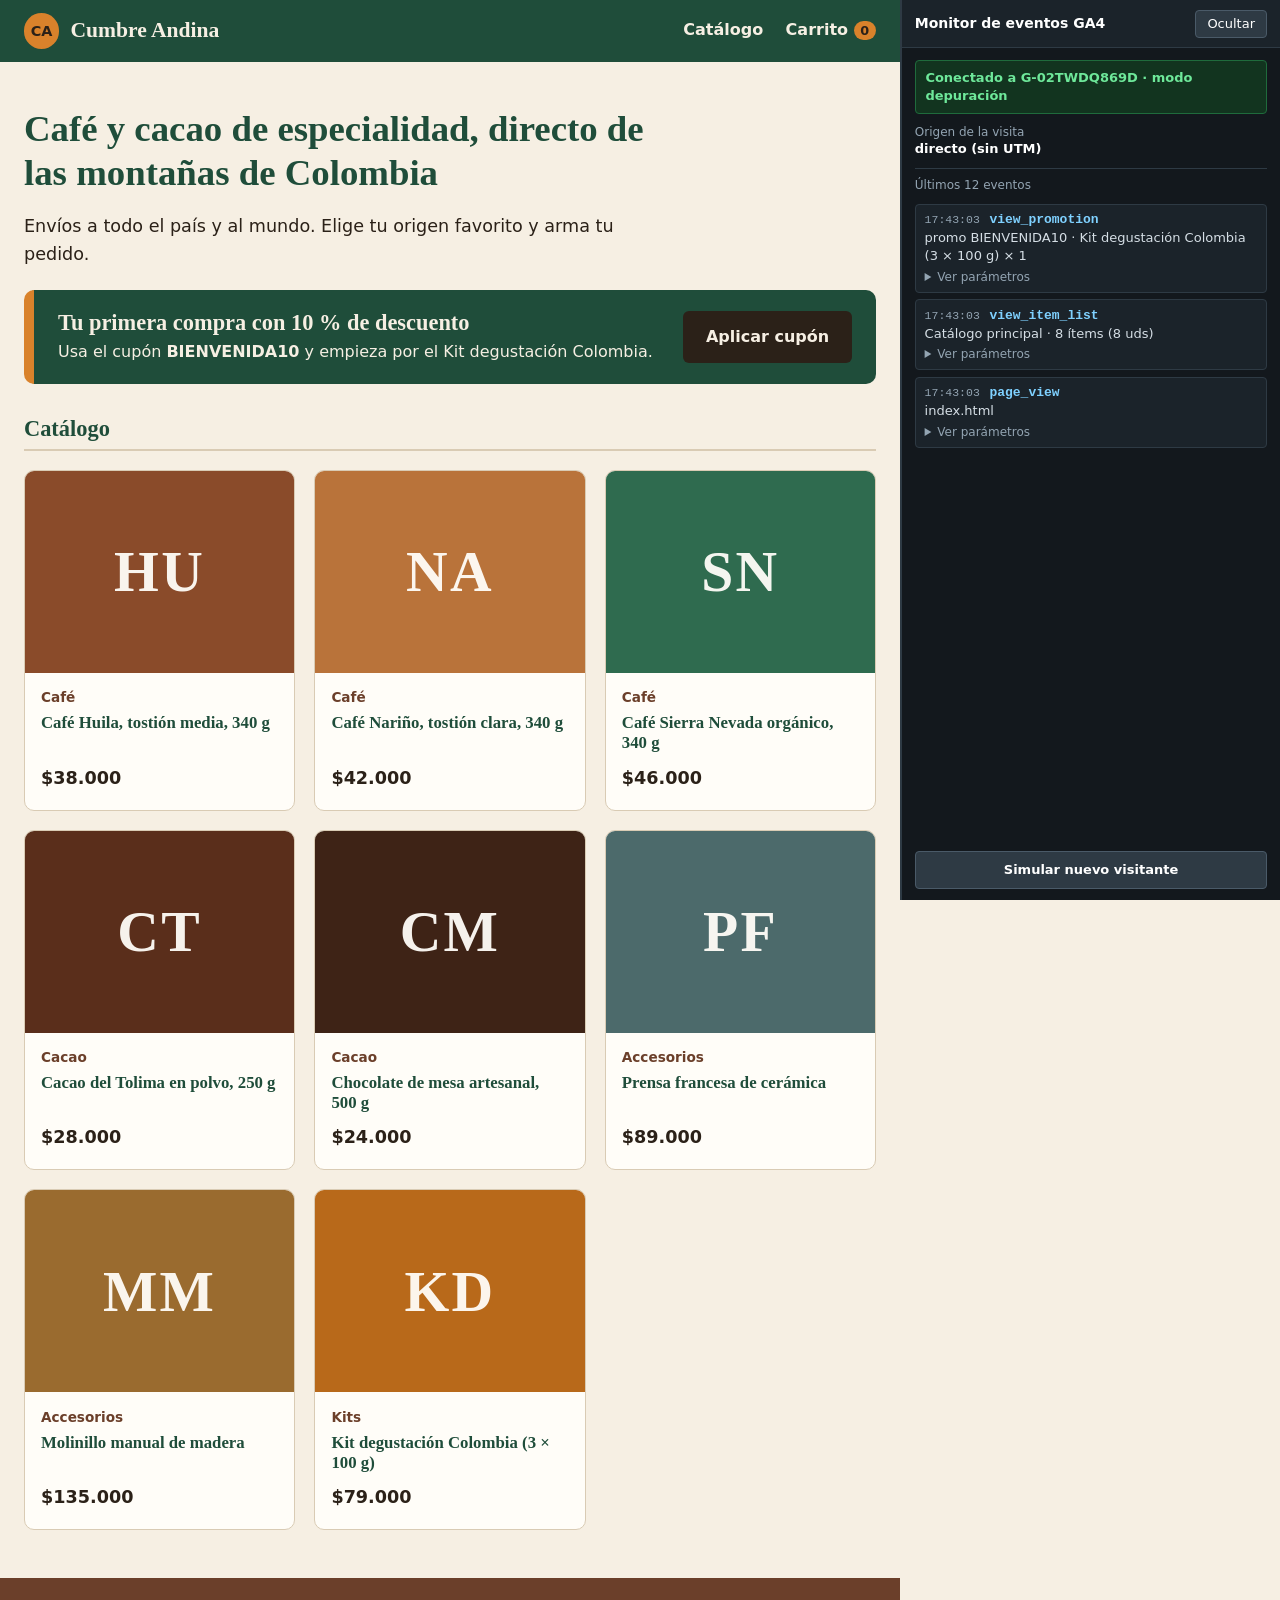
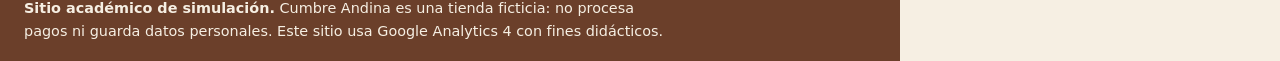
<file: index.html>
<!DOCTYPE html>
<html lang="es">
<head>
<meta charset="utf-8">
<meta name="viewport" content="width=device-width, initial-scale=1">
<title>Cumbre Andina · Café y cacao de especialidad colombiano</title>
<meta name="description" content="Cumbre Andina: tienda ficticia de café y cacao de especialidad colombiano para un laboratorio académico de Google Analytics 4.">
<link rel="stylesheet" href="css/estilos.css">
</head>
<body>
<header class="cab">
  <a class="marca" href="index.html"><span class="marca__sello" aria-hidden="true">CA</span><span>Cumbre Andina</span></a>
  <nav class="cab__nav" aria-label="Principal">
    <a href="index.html">Catálogo</a>
    <a href="carrito.html" class="cab__carrito">Carrito <span id="contador-carrito" class="contador">0</span></a>
  </nav>
</header>
<main class="contenedor">
<section class="hero">
  <h1>Café y cacao de especialidad, directo de las montañas de Colombia</h1>
  <p>Envíos a todo el país y al mundo. Elige tu origen favorito y arma tu pedido.</p>
</section>
<section id="banner-cupon" class="banner" role="button" tabindex="0" aria-label="Usar el cupón BIENVENIDA10 y ver el carrito" hidden>
  <div>
    <h2>Tu primera compra con 10 % de descuento</h2>
    <p>Usa el cupón <b>BIENVENIDA10</b> y empieza por el Kit degustación Colombia.</p>
  </div>
  <span class="btn btn--acento">Aplicar cupón</span>
</section>
<section aria-labelledby="titulo-catalogo">
  <h2 id="titulo-catalogo" class="titulo-seccion">Catálogo</h2>
  <div id="catalogo" class="grilla"></div>
</section>
</main>
<footer class="pie">
  <p><strong>Sitio académico de simulación.</strong> Cumbre Andina es una tienda ficticia: no procesa pagos ni guarda datos personales.
  Este sitio usa Google Analytics 4 con fines didácticos.</p>
</footer>
<script src="js/config.js"></script>
<script src="js/monitor.js"></script>
<script src="js/analytics.js"></script>
<script src="js/productos.js"></script>
<script src="js/carrito.js"></script>
<script src="js/pagina-inicio.js"></script>
</body>
</html>
</file>
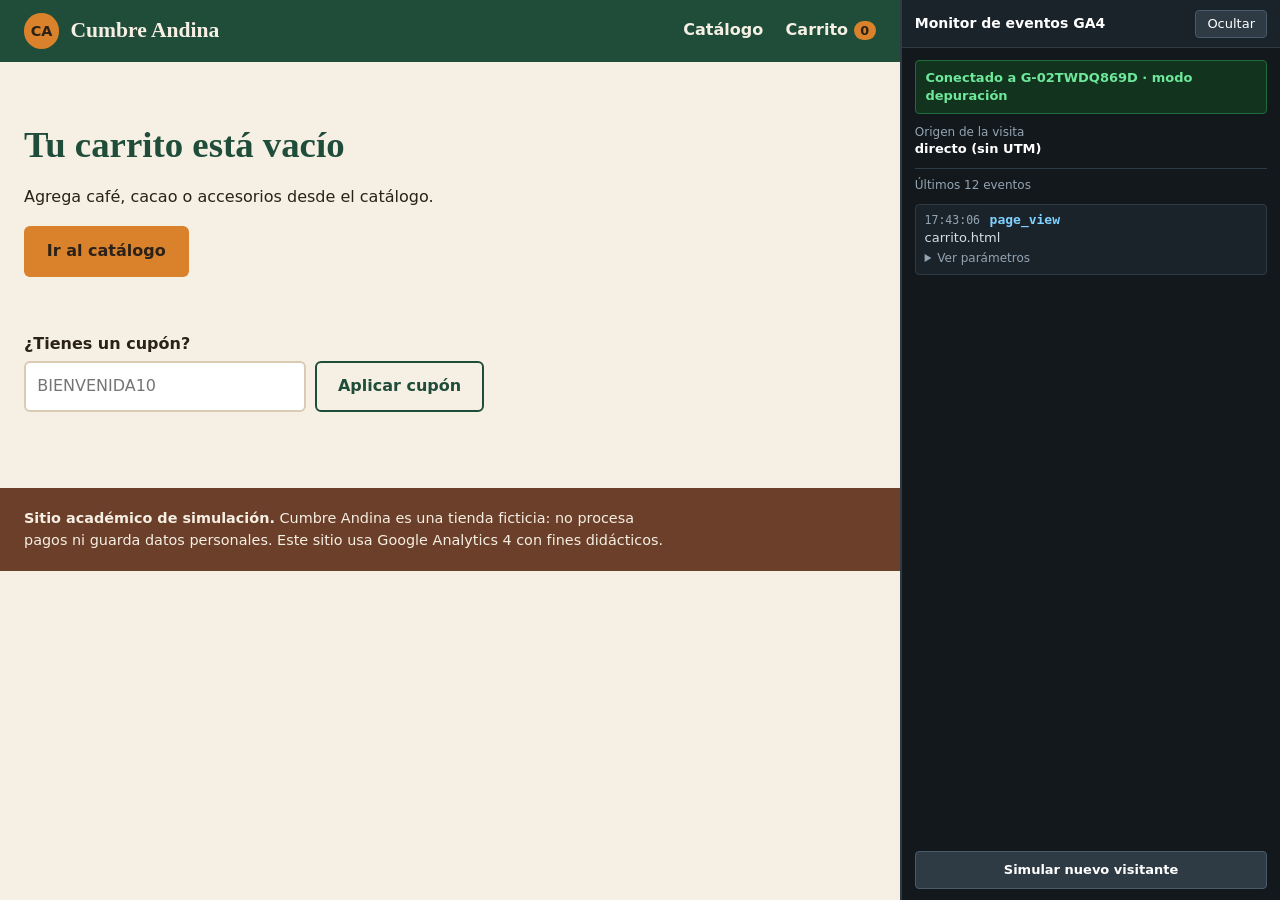
<file: carrito.html>
<!DOCTYPE html>
<html lang="es">
<head>
<meta charset="utf-8">
<meta name="viewport" content="width=device-width, initial-scale=1">
<title>Carrito · Cumbre Andina</title>
<meta name="description" content="Cumbre Andina: tienda ficticia de café y cacao de especialidad colombiano para un laboratorio académico de Google Analytics 4.">
<link rel="stylesheet" href="css/estilos.css">
</head>
<body>
<header class="cab">
  <a class="marca" href="index.html"><span class="marca__sello" aria-hidden="true">CA</span><span>Cumbre Andina</span></a>
  <nav class="cab__nav" aria-label="Principal">
    <a href="index.html">Catálogo</a>
    <a href="carrito.html" class="cab__carrito">Carrito <span id="contador-carrito" class="contador">0</span></a>
  </nav>
</header>
<main class="contenedor">
<div id="carrito"></div>
</main>
<footer class="pie">
  <p><strong>Sitio académico de simulación.</strong> Cumbre Andina es una tienda ficticia: no procesa pagos ni guarda datos personales.
  Este sitio usa Google Analytics 4 con fines didácticos.</p>
</footer>
<script src="js/config.js"></script>
<script src="js/monitor.js"></script>
<script src="js/analytics.js"></script>
<script src="js/productos.js"></script>
<script src="js/carrito.js"></script>
<script src="js/pagina-carrito.js"></script>
</body>
</html>
</file>
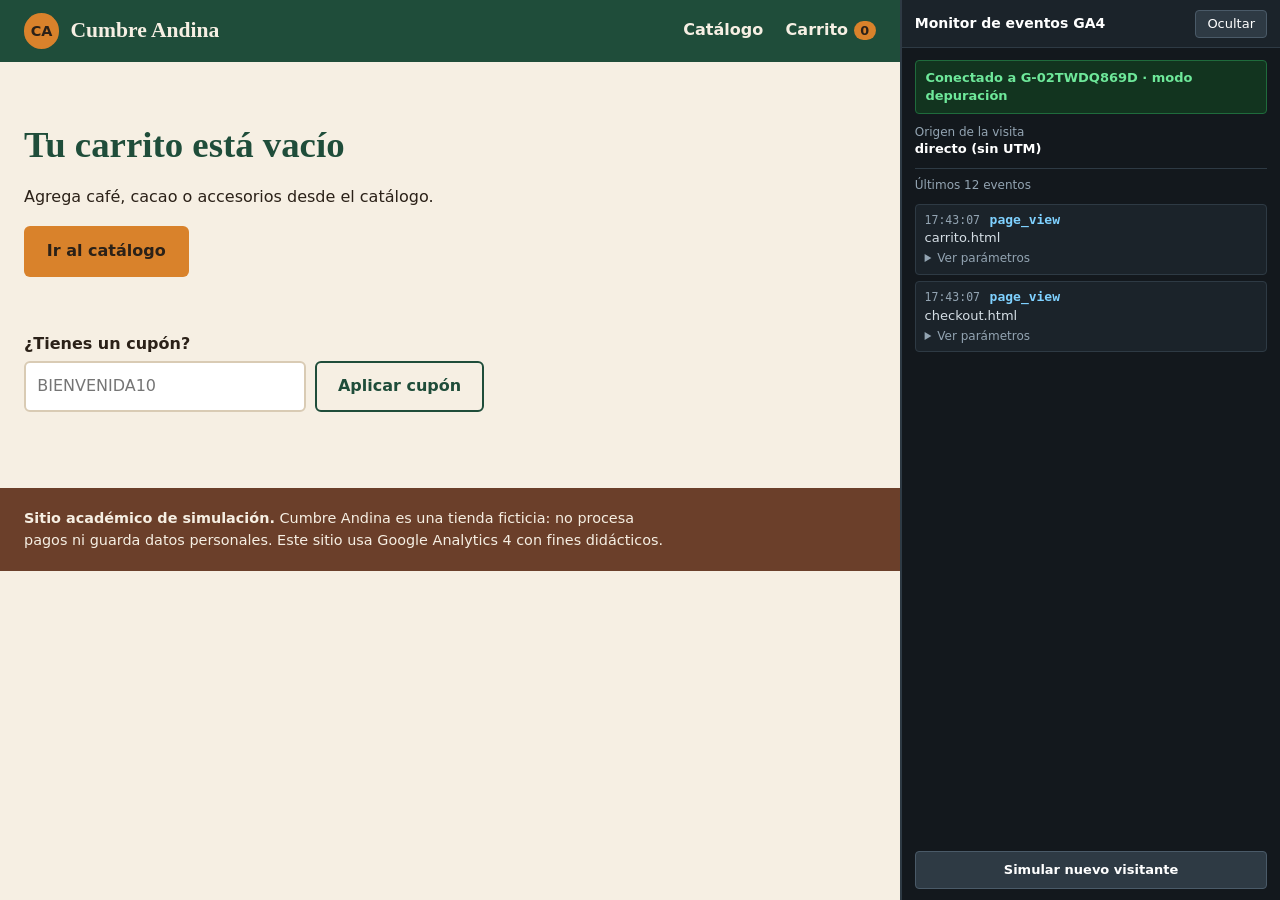
<file: checkout.html>
<!DOCTYPE html>
<html lang="es">
<head>
<meta charset="utf-8">
<meta name="viewport" content="width=device-width, initial-scale=1">
<title>Checkout · Cumbre Andina</title>
<meta name="description" content="Cumbre Andina: tienda ficticia de café y cacao de especialidad colombiano para un laboratorio académico de Google Analytics 4.">
<link rel="stylesheet" href="css/estilos.css">
</head>
<body>
<header class="cab">
  <a class="marca" href="index.html"><span class="marca__sello" aria-hidden="true">CA</span><span>Cumbre Andina</span></a>
  <nav class="cab__nav" aria-label="Principal">
    <a href="index.html">Catálogo</a>
    <a href="carrito.html" class="cab__carrito">Carrito <span id="contador-carrito" class="contador">0</span></a>
  </nav>
</header>
<main class="contenedor">
<h1>Checkout</h1>
<ol class="pasos" aria-label="Pasos del checkout">
  <li id="ind-1" class="activo">1. Envío</li>
  <li id="ind-2">2. Pago simulado</li>
</ol>
<div class="checkout__grid">
  <div>
    <section id="paso-envio" class="panel" aria-labelledby="t-envio">
      <h2 id="t-envio">Envío</h2>
      <p class="nota">Todo es ficticio. Usa un nombre inventado y no escribas datos reales: no se guarda ni se envía a Analytics.</p>
      <div class="campo">
        <label for="nombre">Nombre ficticio</label>
        <input id="nombre" type="text" maxlength="40" autocomplete="off" placeholder="Ej.: Cliente Demo">
        <p id="error-nombre" class="error" role="alert"></p>
      </div>
      <div class="campo">
        <label for="pais">País de destino</label>
        <select id="pais"></select>
      </div>
      <fieldset class="campo">
        <legend>Servicio de envío</legend>
        <label class="opcion"><input type="radio" name="servicio" value="Estándar" checked> <span>Estándar</span> <b id="tarifa-Estándar"></b></label>
        <label class="opcion"><input type="radio" name="servicio" value="Express"> <span>Express</span> <b id="tarifa-Express"></b></label>
      </fieldset>
      <button type="button" id="continuar-pago" class="btn btn--primario">Continuar al pago</button>
    </section>
    <section id="paso-pago" class="panel" aria-labelledby="t-pago" hidden>
      <h2 id="t-pago">Pago simulado</h2>
      <p class="nota">No se pide ni se guarda ningún dato de tarjeta o cuenta. Elige un método para practicar el evento <b>add_payment_info</b>.</p>
      <fieldset class="campo">
        <legend>Método de pago</legend>
        <label class="opcion"><input type="radio" name="pago" value="Tarjeta de crédito" checked> <span>Tarjeta de crédito</span></label>
        <label class="opcion"><input type="radio" name="pago" value="PSE"> <span>PSE</span></label>
        <label class="opcion"><input type="radio" name="pago" value="Nequi"> <span>Nequi</span></label>
        <label class="opcion"><input type="radio" name="pago" value="PayPal"> <span>PayPal</span></label>
      </fieldset>
      <div class="acciones">
        <button type="button" id="volver-envio" class="btn btn--secundario">Volver al envío</button>
        <button type="button" id="pagar" class="btn btn--primario">Pagar (simulado)</button>
      </div>
    </section>
  </div>
  <aside id="resumen-checkout" class="resumen" aria-live="polite"></aside>
</div>
</main>
<footer class="pie">
  <p><strong>Sitio académico de simulación.</strong> Cumbre Andina es una tienda ficticia: no procesa pagos ni guarda datos personales.
  Este sitio usa Google Analytics 4 con fines didácticos.</p>
</footer>
<script src="js/config.js"></script>
<script src="js/monitor.js"></script>
<script src="js/analytics.js"></script>
<script src="js/productos.js"></script>
<script src="js/carrito.js"></script>
<script src="js/pagina-checkout.js"></script>
</body>
</html>
</file>
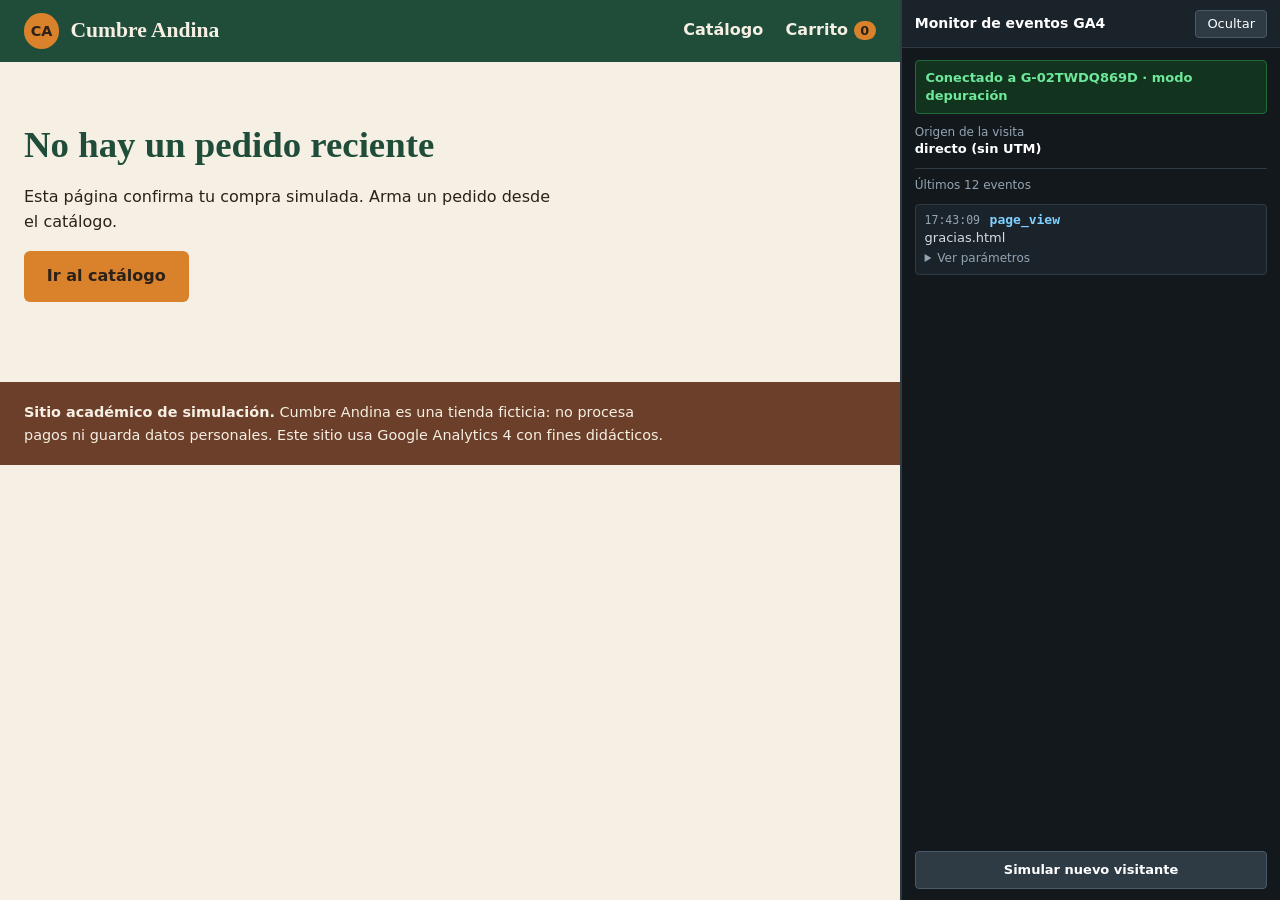
<file: gracias.html>
<!DOCTYPE html>
<html lang="es">
<head>
<meta charset="utf-8">
<meta name="viewport" content="width=device-width, initial-scale=1">
<title>Gracias por tu compra · Cumbre Andina</title>
<meta name="description" content="Cumbre Andina: tienda ficticia de café y cacao de especialidad colombiano para un laboratorio académico de Google Analytics 4.">
<link rel="stylesheet" href="css/estilos.css">
</head>
<body>
<header class="cab">
  <a class="marca" href="index.html"><span class="marca__sello" aria-hidden="true">CA</span><span>Cumbre Andina</span></a>
  <nav class="cab__nav" aria-label="Principal">
    <a href="index.html">Catálogo</a>
    <a href="carrito.html" class="cab__carrito">Carrito <span id="contador-carrito" class="contador">0</span></a>
  </nav>
</header>
<main class="contenedor">
<div id="gracias"></div>
</main>
<footer class="pie">
  <p><strong>Sitio académico de simulación.</strong> Cumbre Andina es una tienda ficticia: no procesa pagos ni guarda datos personales.
  Este sitio usa Google Analytics 4 con fines didácticos.</p>
</footer>
<script src="js/config.js"></script>
<script src="js/monitor.js"></script>
<script src="js/analytics.js"></script>
<script src="js/productos.js"></script>
<script src="js/carrito.js"></script>
<script src="js/pagina-gracias.js"></script>
</body>
</html>
</file>
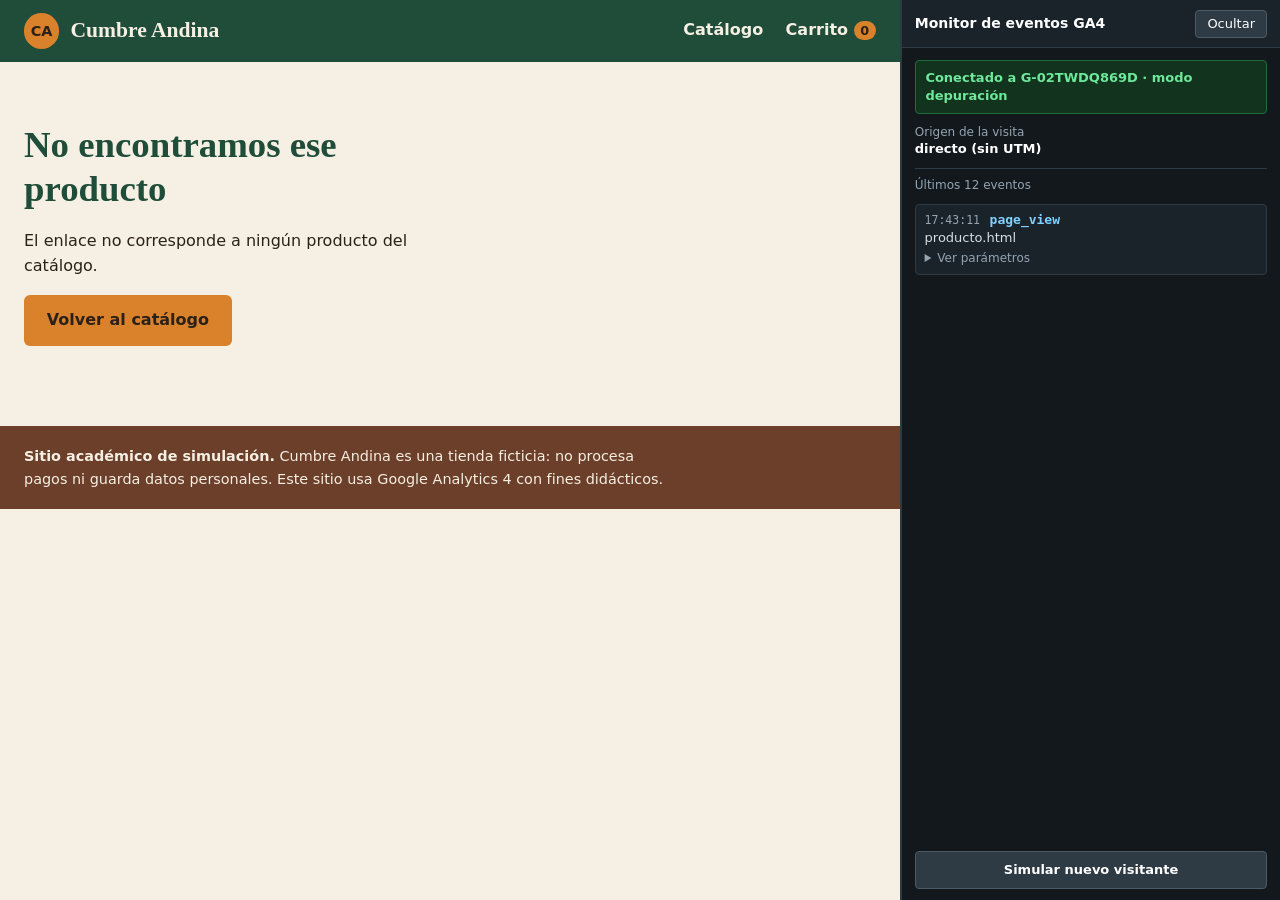
<file: producto.html>
<!DOCTYPE html>
<html lang="es">
<head>
<meta charset="utf-8">
<meta name="viewport" content="width=device-width, initial-scale=1">
<title>Producto · Cumbre Andina</title>
<meta name="description" content="Cumbre Andina: tienda ficticia de café y cacao de especialidad colombiano para un laboratorio académico de Google Analytics 4.">
<link rel="stylesheet" href="css/estilos.css">
</head>
<body>
<header class="cab">
  <a class="marca" href="index.html"><span class="marca__sello" aria-hidden="true">CA</span><span>Cumbre Andina</span></a>
  <nav class="cab__nav" aria-label="Principal">
    <a href="index.html">Catálogo</a>
    <a href="carrito.html" class="cab__carrito">Carrito <span id="contador-carrito" class="contador">0</span></a>
  </nav>
</header>
<main class="contenedor">
<div id="detalle" class="detalle"></div>
</main>
<footer class="pie">
  <p><strong>Sitio académico de simulación.</strong> Cumbre Andina es una tienda ficticia: no procesa pagos ni guarda datos personales.
  Este sitio usa Google Analytics 4 con fines didácticos.</p>
</footer>
<script src="js/config.js"></script>
<script src="js/monitor.js"></script>
<script src="js/analytics.js"></script>
<script src="js/productos.js"></script>
<script src="js/carrito.js"></script>
<script src="js/pagina-producto.js"></script>
</body>
</html>
</file>
<file: css/estilos.css>
/* Cumbre Andina · estilos. Paleta: crema, verde selva, café tostado, naranja cálido. */
:root {
  --crema: #F6EFE3;
  --crema-2: #EDE2CF;
  --verde: #1F4D3A;
  --cafe: #6B3F2A;
  --naranja: #D9822B;
  --naranja-osc: #A85F12;
  --texto: #2B2118;
  --blanco: #FFFDF8;
  --borde: #D9CBB4;
  --ancho-monitor: 380px;
  --alto-monitor: 300px;
  --fuente-titulo: Georgia, "Times New Roman", serif;
  --fuente: system-ui, -apple-system, "Segoe UI", Roboto, Arial, sans-serif;
}
* { box-sizing: border-box; }
[hidden] { display: none !important; }
html { scroll-behavior: smooth; }
body {
  margin: 0; background: var(--crema); color: var(--texto);
  font-family: var(--fuente); line-height: 1.55; font-size: 16px;
  padding-right: var(--ancho-monitor);
}
body.monitor-oculto { padding-right: 0; padding-bottom: 0; }
h1, h2, h3 { font-family: var(--fuente-titulo); color: var(--verde); line-height: 1.2; margin: 0 0 .5em; }
h1 { font-size: clamp(1.7rem, 3vw, 2.3rem); }
h2 { font-size: 1.4rem; }
h3 { font-size: 1.05rem; }
a { color: var(--verde); }
:focus-visible { outline: 3px solid var(--naranja); outline-offset: 2px; }
img, svg { max-width: 100%; }

/* Cabecera y pie */
.cab { display: flex; justify-content: space-between; align-items: center; gap: 1rem; flex-wrap: wrap;
  background: var(--verde); color: var(--crema); padding: .8rem 1.5rem; position: sticky; top: 0; z-index: 20; }
.marca { display: flex; align-items: center; gap: .7rem; color: var(--crema); text-decoration: none;
  font-family: var(--fuente-titulo); font-size: 1.35rem; font-weight: 700; }
.marca__sello { display: inline-grid; place-items: center; width: 2.2rem; height: 2.2rem; border-radius: 50%;
  background: var(--naranja); color: var(--texto); font-size: .9rem; font-family: var(--fuente); font-weight: 800; }
.cab__nav { display: flex; gap: 1.4rem; }
.cab__nav a { color: var(--crema); text-decoration: none; font-weight: 600; padding: .3rem 0; border-bottom: 2px solid transparent; }
.cab__nav a:hover { border-bottom-color: var(--naranja); }
.contador { display: inline-block; min-width: 1.4rem; padding: 0 .4rem; border-radius: 999px; background: var(--naranja);
  color: var(--texto); font-size: .8rem; text-align: center; font-weight: 700; }
.pie { background: var(--cafe); color: var(--crema); padding: 1.2rem 1.5rem; font-size: .9rem; margin-top: 3rem; }
.pie p { margin: 0; max-width: 70ch; }

.contenedor { max-width: 1080px; margin: 0 auto; padding: 1.8rem 1.5rem 0; }

/* Botones */
.btn { display: inline-block; border: 2px solid transparent; border-radius: 6px; padding: .7rem 1.3rem; font: inherit;
  font-weight: 700; cursor: pointer; text-decoration: none; text-align: center; }
.btn--primario { background: var(--naranja); color: var(--texto); }
.btn--primario:hover { background: #E8913A; }
.btn--acento { background: var(--texto); color: var(--crema); }
.btn--secundario { background: transparent; color: var(--verde); border-color: var(--verde); }
.btn--secundario:hover { background: var(--crema-2); }
.btn--ancho { display: block; width: 100%; }
.btn:disabled { opacity: .6; cursor: wait; }
.enlace-btn { background: none; border: 0; color: var(--cafe); text-decoration: underline; cursor: pointer; font: inherit; padding: .2rem; }

/* Inicio */
.hero { padding: 1rem 0 1.4rem; max-width: 62ch; }
.hero p { font-size: 1.1rem; margin: 0; }
.banner { display: flex; justify-content: space-between; align-items: center; gap: 1rem; flex-wrap: wrap;
  background: var(--verde); color: var(--crema); border-radius: 10px; padding: 1.2rem 1.5rem; margin: 0 0 2rem;
  border-left: 10px solid var(--naranja); cursor: pointer; }
.banner h2 { color: var(--crema); margin: 0 0 .2rem; }
.banner p { margin: 0; }
.banner:hover .btn--acento { background: var(--naranja); color: var(--texto); }
.titulo-seccion { border-bottom: 2px solid var(--borde); padding-bottom: .4rem; margin-bottom: 1.2rem; }
.grilla { display: grid; grid-template-columns: repeat(auto-fill, minmax(220px, 1fr)); gap: 1.2rem; }
.tarjeta { display: flex; flex-direction: column; background: var(--blanco); border: 1px solid var(--borde); border-radius: 10px;
  overflow: hidden; text-decoration: none; color: inherit; }
.tarjeta:hover { border-color: var(--cafe); }
.tarjeta__cuerpo { padding: .9rem 1rem 1.1rem; display: flex; flex-direction: column; gap: .3rem; flex: 1; }
.tarjeta__cuerpo h3 { margin: 0; }
.tarjeta__cat { font-size: .85rem; color: var(--cafe); font-weight: 600; }
.precio { font-weight: 800; font-size: 1.1rem; margin-top: auto; padding-top: .4rem; }
.precio s { color: #6a5b4c; font-weight: 400; font-size: .95rem; }

/* Bloque de color con sigla (sustituye a la foto) */
.bloque { display: grid; place-items: center; aspect-ratio: 4 / 3; color: rgba(255,253,248,.95); }
.bloque span { font-family: var(--fuente-titulo); font-size: 3.6rem; font-weight: 700; letter-spacing: .04em; }
.bloque--grande span { font-size: 6rem; }
.bloque--mini { width: 64px; aspect-ratio: 1; border-radius: 8px; flex: none; }
.bloque--mini span { font-size: 1.3rem; }

/* Detalle */
.detalle { display: grid; grid-template-columns: minmax(0, 1fr) minmax(0, 1fr); gap: 2rem; align-items: start; }
.detalle__bloque { border-radius: 12px; }
.detalle__info { display: flex; flex-direction: column; gap: .7rem; align-items: flex-start; }
.detalle__precio { font-size: 1.5rem; font-weight: 800; margin: 0; }
.detalle__precio small { font-size: .85rem; font-weight: 400; color: var(--cafe); }
.detalle__desc { margin: 0; max-width: 52ch; }
.enlace-volver { font-size: .95rem; }
.confirmacion { background: #E3EFE6; border-left: 5px solid var(--verde); padding: .7rem 1rem; margin: 0; border-radius: 4px; }
.cantidad { display: inline-flex; align-items: center; border: 2px solid var(--verde); border-radius: 6px; overflow: hidden; }
.cantidad button { width: 2.6rem; height: 2.6rem; background: var(--blanco); border: 0; font-size: 1.3rem; cursor: pointer; color: var(--verde); }
.cantidad button:hover { background: var(--crema-2); }
.cantidad output { min-width: 2.6rem; text-align: center; font-weight: 700; }
.cantidad--chica button { width: 2.1rem; height: 2.1rem; }

/* Carrito */
.carrito__grid, .checkout__grid { display: grid; grid-template-columns: minmax(0, 2fr) minmax(0, 1fr); gap: 2rem; align-items: start; }
.lineas { list-style: none; margin: 0; padding: 0; display: grid; gap: .8rem; }
.linea { display: grid; grid-template-columns: auto minmax(0, 1fr) auto auto auto; gap: .9rem; align-items: center;
  background: var(--blanco); border: 1px solid var(--borde); border-radius: 10px; padding: .8rem; }
.linea__info { display: flex; flex-direction: column; min-width: 0; }
.linea__unit { font-size: .9rem; color: #5a4c3f; }
.linea__total { min-width: 5.5rem; text-align: right; }
.cupon { margin-top: 1.4rem; max-width: 460px; }
.cupon label { font-weight: 700; display: block; margin-bottom: .3rem; }
.cupon__fila { display: flex; gap: .6rem; }
.cupon__fila input { flex: 1; min-width: 0; }
.cupon__msg { color: #9A2A1A; min-height: 1.4em; margin: .3rem 0 0; }
.cupon__ok { background: #E3EFE6; border-left: 5px solid var(--verde); padding: .7rem 1rem; margin: 0; border-radius: 4px; }
.resumen { background: var(--blanco); border: 1px solid var(--borde); border-radius: 10px; padding: 1.2rem; position: sticky; top: 5rem; }
.resumen dl { margin: 0; }
.resumen dl > div { display: flex; justify-content: space-between; gap: 1rem; padding: .3rem 0; }
.resumen dt, .resumen dd { margin: 0; }
.resumen dd, .gracias dd { white-space: nowrap; }
.resumen__desc dd { color: var(--verde); font-weight: 700; }
.resumen__total { border-top: 2px solid var(--borde); margin-top: .4rem; padding-top: .6rem !important; font-weight: 800; font-size: 1.1rem; }
.resumen__nota { font-size: .88rem; color: #5a4c3f; }
.resumen__lista { list-style: none; margin: 0 0 .8rem; padding: 0; font-size: .92rem; }
.resumen__lista li { display: flex; justify-content: space-between; gap: 1rem; padding: .25rem 0; border-bottom: 1px dashed var(--borde); }
.vacio { padding: 2rem 0; max-width: 52ch; }

/* Checkout */
.pasos { list-style: none; display: flex; gap: .6rem; padding: 0; margin: 0 0 1.4rem; }
.pasos li { padding: .4rem 1rem; border-radius: 999px; background: var(--crema-2); color: #5a4c3f; font-weight: 600; }
.pasos li.activo { background: var(--verde); color: var(--crema); }
.panel { background: var(--blanco); border: 1px solid var(--borde); border-radius: 10px; padding: 1.4rem; }
.nota { font-size: .92rem; color: #5a4c3f; margin-top: 0; }
.campo { border: 0; padding: 0; margin: 0 0 1.1rem; }
.campo label, .campo legend { font-weight: 700; display: block; margin-bottom: .3rem; padding: 0; }
input[type="text"], select { width: 100%; padding: .6rem .7rem; font: inherit; border: 2px solid var(--borde); border-radius: 6px; background: #fff; color: var(--texto); }
input[type="text"]:focus, select:focus { border-color: var(--verde); }
.opcion { display: flex; align-items: center; gap: .6rem; padding: .6rem .8rem; margin-bottom: .5rem; border: 2px solid var(--borde); border-radius: 6px; cursor: pointer; font-weight: 400 !important; }
.opcion span { flex: 1; }
.opcion:has(input:checked) { border-color: var(--verde); background: #EEF4EF; }
.error { color: #9A2A1A; margin: .3rem 0 0; min-height: 1.3em; }
.acciones { display: flex; gap: .8rem; flex-wrap: wrap; }

/* Gracias */
.gracias { max-width: 560px; background: var(--blanco); border: 1px solid var(--borde); border-radius: 10px; padding: 1.6rem; }
.gracias dl { margin: 0 0 1.2rem; }
.gracias dl > div { display: flex; justify-content: space-between; gap: 1rem; padding: .3rem 0; }
.gracias dt, .gracias dd { margin: 0; }
.gracias__id { font-family: ui-monospace, Menlo, Consolas, monospace; word-break: break-all; }
.aviso { background: #FFF1DA; border-left: 5px solid var(--naranja); padding: .6rem .9rem; border-radius: 4px; }

/* ======================= Monitor de eventos (tema oscuro propio) ======================= */
.monitor { position: fixed; top: 0; right: 0; bottom: 0; width: var(--ancho-monitor); z-index: 100;
  background: #13181D; color: #D5DEE5; border-left: 2px solid #2E3A44; display: flex; flex-direction: column;
  font-family: var(--fuente); font-size: 13px; line-height: 1.4; }
.monitor__cab { display: flex; justify-content: space-between; align-items: center; padding: .6rem .8rem; background: #1B232A; border-bottom: 1px solid #2E3A44; }
.monitor__cab strong { color: #fff; font-size: 14px; }
.monitor__cab button { background: #2E3A44; color: #fff; border: 1px solid #4A5A68; border-radius: 4px; padding: .25rem .7rem; cursor: pointer; font: inherit; }
.monitor__cab button:hover { background: #3B4B58; }
.monitor__cuerpo { display: flex; flex-direction: column; gap: .6rem; padding: .7rem .8rem; min-height: 0; flex: 1; }
.monitor__estado { padding: .5rem .6rem; border-radius: 4px; font-weight: 600; }
.monitor__estado--ok { background: #12341F; color: #6EE89A; border: 1px solid #1F6B3C; }
.monitor__estado--error { background: #3A1616; color: #FF9A8F; border: 1px solid #7A2A2A; }
.monitor__origen span { display: block; color: #93A4B2; font-size: 12px; }
.monitor__origen b { color: #fff; word-break: break-word; }
.monitor__titulo { color: #93A4B2; font-size: 12px; border-top: 1px solid #2E3A44; padding-top: .5rem; }
.monitor__lista { list-style: none; margin: 0; padding: 0; overflow-y: auto; flex: 1; min-height: 0; display: flex; flex-direction: column; gap: .4rem; }
.monitor__evento { background: #1B232A; border: 1px solid #2E3A44; border-radius: 4px; padding: .4rem .55rem; }
.monitor__linea { display: flex; gap: .6rem; align-items: baseline; }
.monitor__linea time { color: #93A4B2; font-family: ui-monospace, Menlo, Consolas, monospace; font-size: 11.5px; }
.monitor__linea b { color: #7FD1FF; font-family: ui-monospace, Menlo, Consolas, monospace; }
.monitor__resumen { color: #D5DEE5; word-break: break-word; }
.monitor__vacio { color: #93A4B2; padding: .3rem 0; }
.monitor details summary { cursor: pointer; color: #93A4B2; font-size: 12px; margin-top: .2rem; }
.monitor pre { margin: .3rem 0 0; max-height: 160px; overflow: auto; background: #0C1013; padding: .4rem; border-radius: 4px; font-size: 11px; color: #BFD0DC; white-space: pre-wrap; word-break: break-word; }
.monitor__reset { background: #2E3A44; color: #fff; border: 1px solid #4A5A68; border-radius: 4px; padding: .55rem; cursor: pointer; font: inherit; font-weight: 600; }
.monitor__reset:hover { background: #7A2A2A; border-color: #B84545; }
.monitor :focus-visible { outline-color: #7FD1FF; }

/* Monitor plegado: queda una pestaña pequeña abajo a la derecha */
body.monitor-oculto .monitor { top: auto; left: auto; width: auto; height: auto; right: 12px; bottom: 12px; border: 2px solid #2E3A44; border-radius: 8px; }
body.monitor-oculto .monitor__cuerpo { display: none; }
body.monitor-oculto .monitor__cab { border-bottom: 0; gap: .8rem; }

/* ======================= Pantallas pequeñas ======================= */
@media (max-width: 819px) {
  body { padding-right: 0; padding-bottom: var(--alto-monitor); }
  body.monitor-oculto { padding-bottom: 0; }
  .monitor { top: auto; left: 0; right: 0; bottom: 0; width: auto; height: var(--alto-monitor); border-left: 0; border-top: 2px solid #2E3A44; }
  .monitor__cuerpo { overflow-y: auto; }
  .monitor__lista { min-height: 120px; flex: none; overflow: visible; }
  .detalle, .carrito__grid, .checkout__grid { grid-template-columns: 1fr; }
  .resumen { position: static; }
  .linea { grid-template-columns: auto minmax(0, 1fr); }
  .linea .cantidad, .linea__total, .linea .enlace-btn { grid-column: 2; justify-self: start; }
  .linea__total { text-align: left; }
  .cab { position: static; }
  .bloque--grande span { font-size: 4.5rem; }
}
@media (prefers-reduced-motion: reduce) { html { scroll-behavior: auto; } }
</file>
